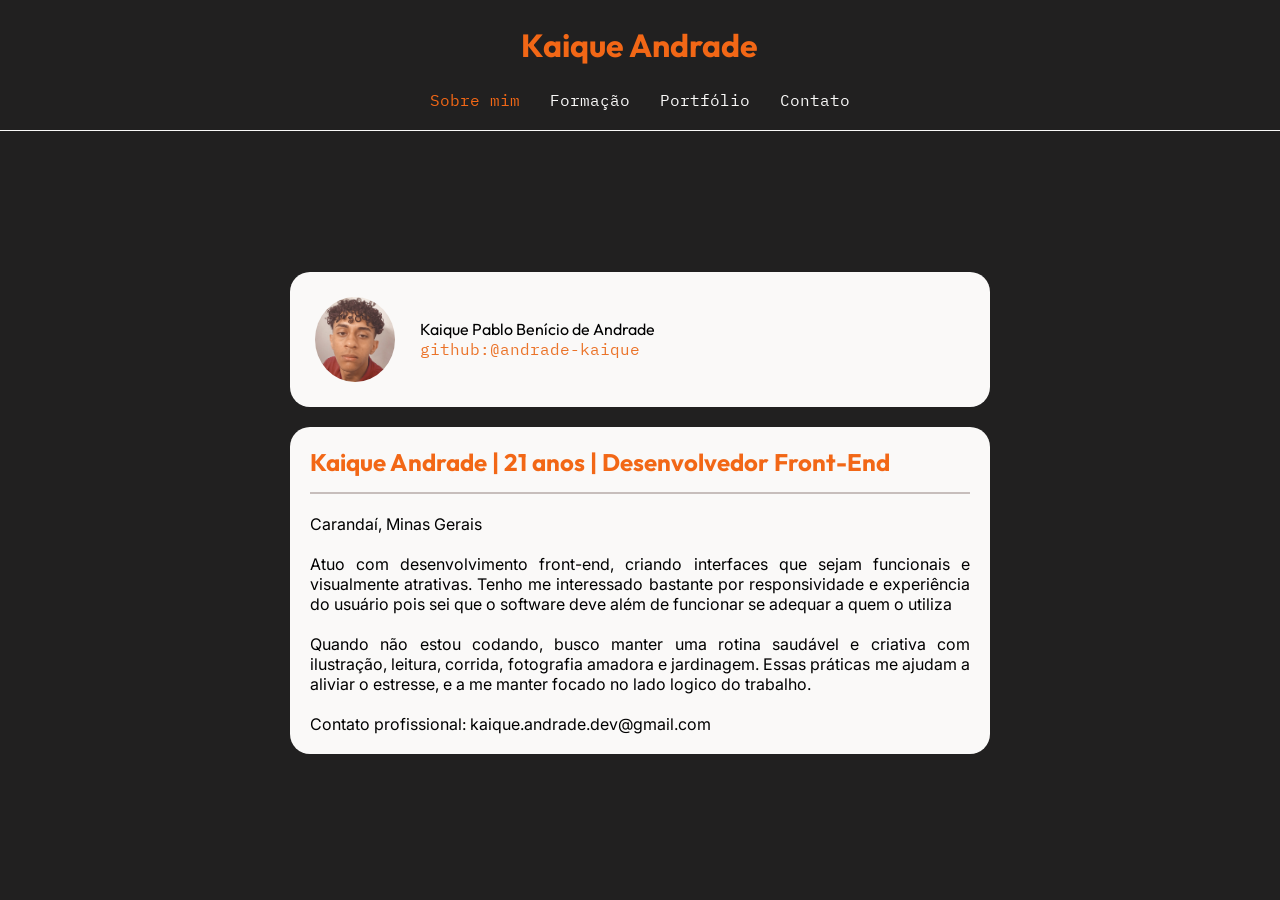
<file: index.html>
<!DOCTYPE html>
<html lang="pt">
<head>
    <meta charset="UTF-8">
    <meta name="viewport" content="width=device-width, initial-scale=1.0">
    <title>Portfólio Trabalho Uninter</title>   
    <link rel="stylesheet" href="style.css">
</head>
<body>
    <header class="gridHeader">
        
        <div class="logo">
            <h1>Kaique Andrade</h1>
        </div>
        <nav class="menu">
            <ul>
                <li ><a href="index.html" class="paginaAtual">Sobre mim</a></li>
                <li><a href="formacao.html">Formação</a></li>
                <li><a href="portfolio.html">Portfólio</a></li>
                <li><a href="contato.html">Contato</a></li>
            </ul>
        </nav>
    </header>



    <main>
        <div class="cartaoApresentacao gridCartao">
            <img class="imagemPerfil" src="imagens/20251011_144500.jpg" alt="imagem meu rosto">
            <p class="nome">Kaique Pablo Benício de Andrade</p>
            <p class="github"><a href="https://github.com/andrade-kaique">github:@andrade-kaique</a></a></p>
        </div>
        <article class="gridArticle">
            <h1>Kaique Andrade | 21 anos | Desenvolvedor Front-End</h1>
            <p>Carandaí, Minas Gerais</p>
            <p>Atuo com desenvolvimento front-end, criando interfaces que sejam funcionais e visualmente atrativas. Tenho me interessado bastante por responsividade e experiência do usuário pois sei que o software deve além de funcionar se adequar a quem o utiliza</p>
            <p>Quando não estou codando, busco manter uma rotina saudável e criativa com ilustração, leitura, corrida, fotografia amadora e jardinagem. Essas práticas me ajudam a aliviar o estresse, e a me manter focado no lado logico do trabalho.</p>
            <p>Contato profissional: kaique.andrade.dev@gmail.com</p>
        </article>
    </main>

</body>
</html>
</file>
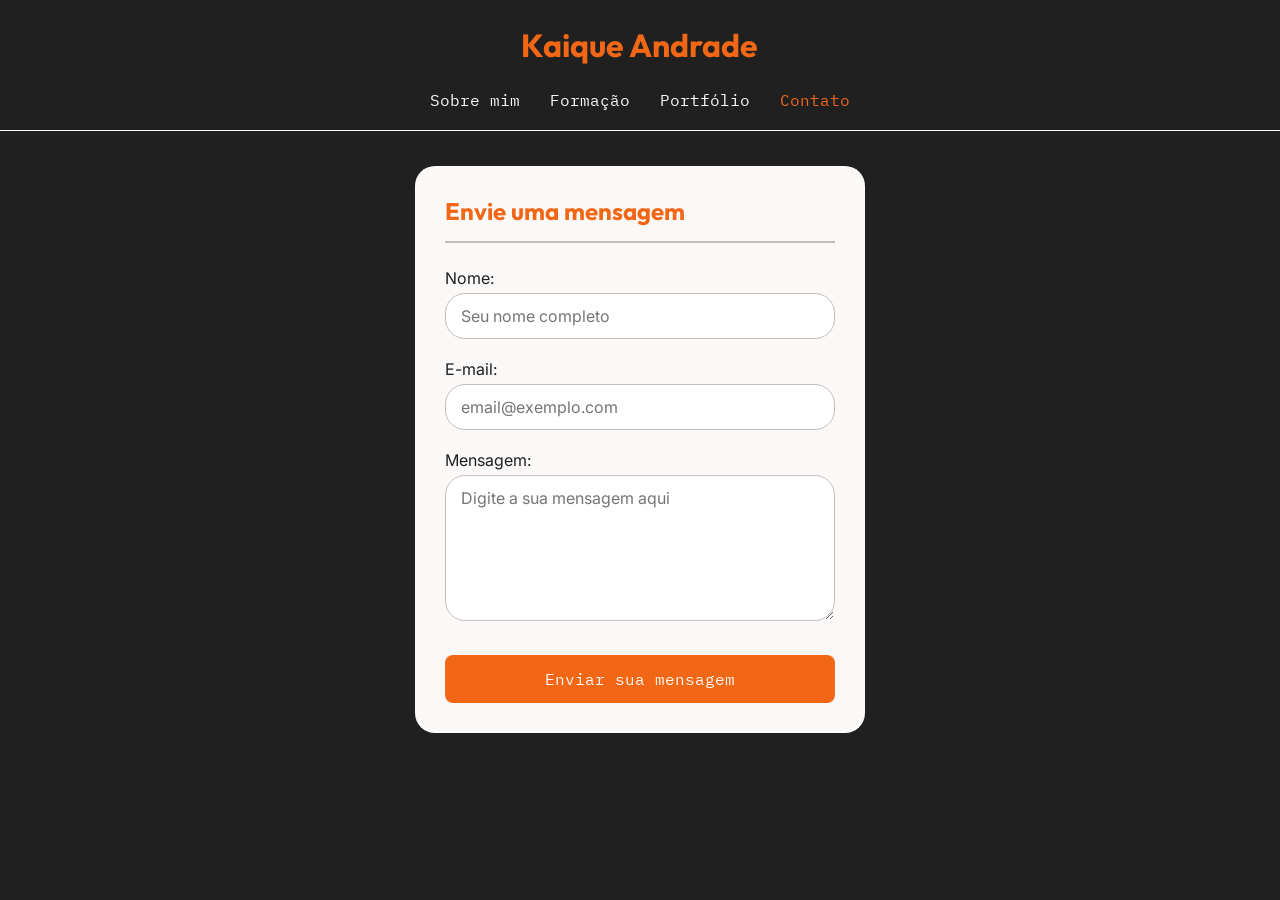
<file: contato.html>
<!DOCTYPE html>
<html lang="pt">
<head>
    <meta charset="UTF-8">
    <meta name="viewport" content="width=device-width, initial-scale=1.0">
    <title>Portfólio Trabalho Uninter</title>   
    <link rel="stylesheet" href="style3.css">
</head>



<body>

    <!--Cabeçalho-->
    <header class="gridHeader">
        
        <div class="logo">
            <h1>Kaique Andrade</h1>
        </div>
        <nav class="menu">
            <ul>
                <li ><a href="index.html">Sobre mim</a></li>
                <li><a href="formacao.html">Formação</a></li>
                <li><a href="portfolio.html">Portfólio</a></li>
                <li><a href="contato.html" class="paginaAtual">Contato</a></li>
            </ul>
        </nav>
    </header>

    <!--Formulário-->

    <section class="formularioContato">
        <h1>Envie uma mensagem</h1>

        <form id="formularioContato" novalidate>

            <label for="nome">Nome:</label>
            <input type="text" id="nome" name="nome" placeholder="Seu nome completo" required>

            <label for="email">E-mail:</label>
            <input type="email" id="email" name="email" placeholder="email@exemplo.com" required>

            <label for="mensagem">Mensagem:</label>
            <textarea id="mensagem" name="mensagem" rows="6" placeholder="Digite a sua mensagem aqui" required></textarea>

            <button type="submit">Enviar sua mensagem</button>
        </form>

        <div id="mensagemSucesso" class="sucessoForm oculto">
            <p>Mensagem foi enviada!</p>
        </div>
        
        <!--Link do script-->
        <script src="script.js"></script>

    </section>

</body>
</file>
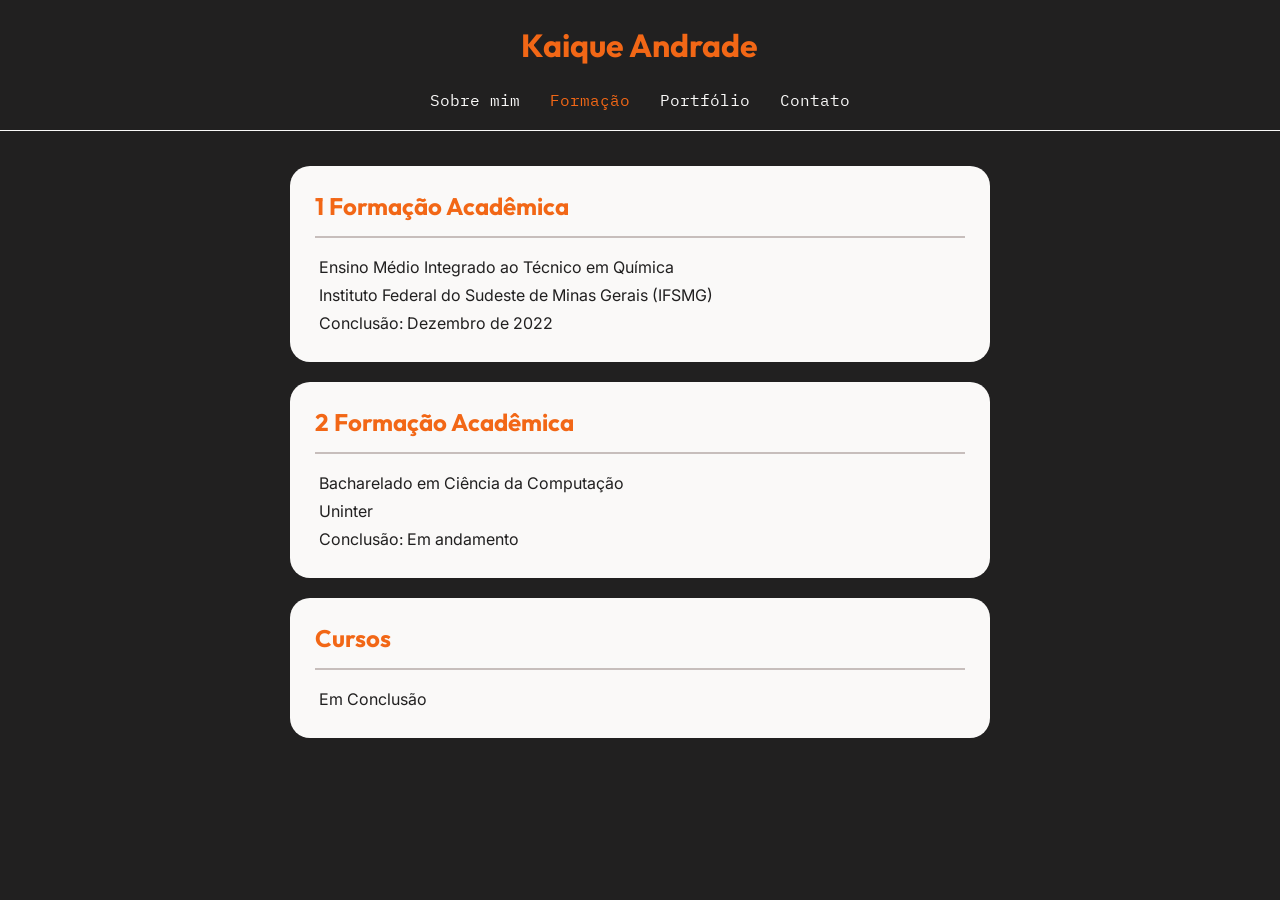
<file: formacao.html>
<!DOCTYPE html>
<html lang="pt">
<head>
    <meta charset="UTF-8">
    <meta name="viewport" content="width=device-width, initial-scale=1.0">
    <title>Portfólio Trabalho Uninter</title>   
    <link rel="stylesheet" href="style2.css">
</head>
<body>
    <header class="gridHeader">
        
        <div class="logo">
            <h1>Kaique Andrade</h1>
        </div>
        <nav class="menu">
            <ul>
                <li ><a href="index.html">Sobre mim</a></li>
                <li><a href="formacao.html" class="paginaAtual">Formação</a></li>
                <li><a href="portfolio.html">Portfólio</a></li>
                <li><a href="contato.html">Contato</a></li>
            </ul>
        </nav>
    </header>

    <main>
        <article>
            <h1>1 Formação Acadêmica</h1>

            <p>Ensino Médio Integrado ao Técnico em Química</p>

            <p>Instituto Federal do Sudeste de Minas Gerais (IFSMG)</p>

            <p>Conclusão: Dezembro de 2022</p>
        </article>

        <article>
            <h1> 2 Formação Acadêmica</h1>

            <p>Bacharelado em Ciência da Computação</p>

            <p>Uninter</p>

            <p>Conclusão: Em andamento</p>
        </article>

        <article>
            <h1>Cursos</h1>

            <p>Em Conclusão</p>
        </article>

    </main>
    
</body>
</file>
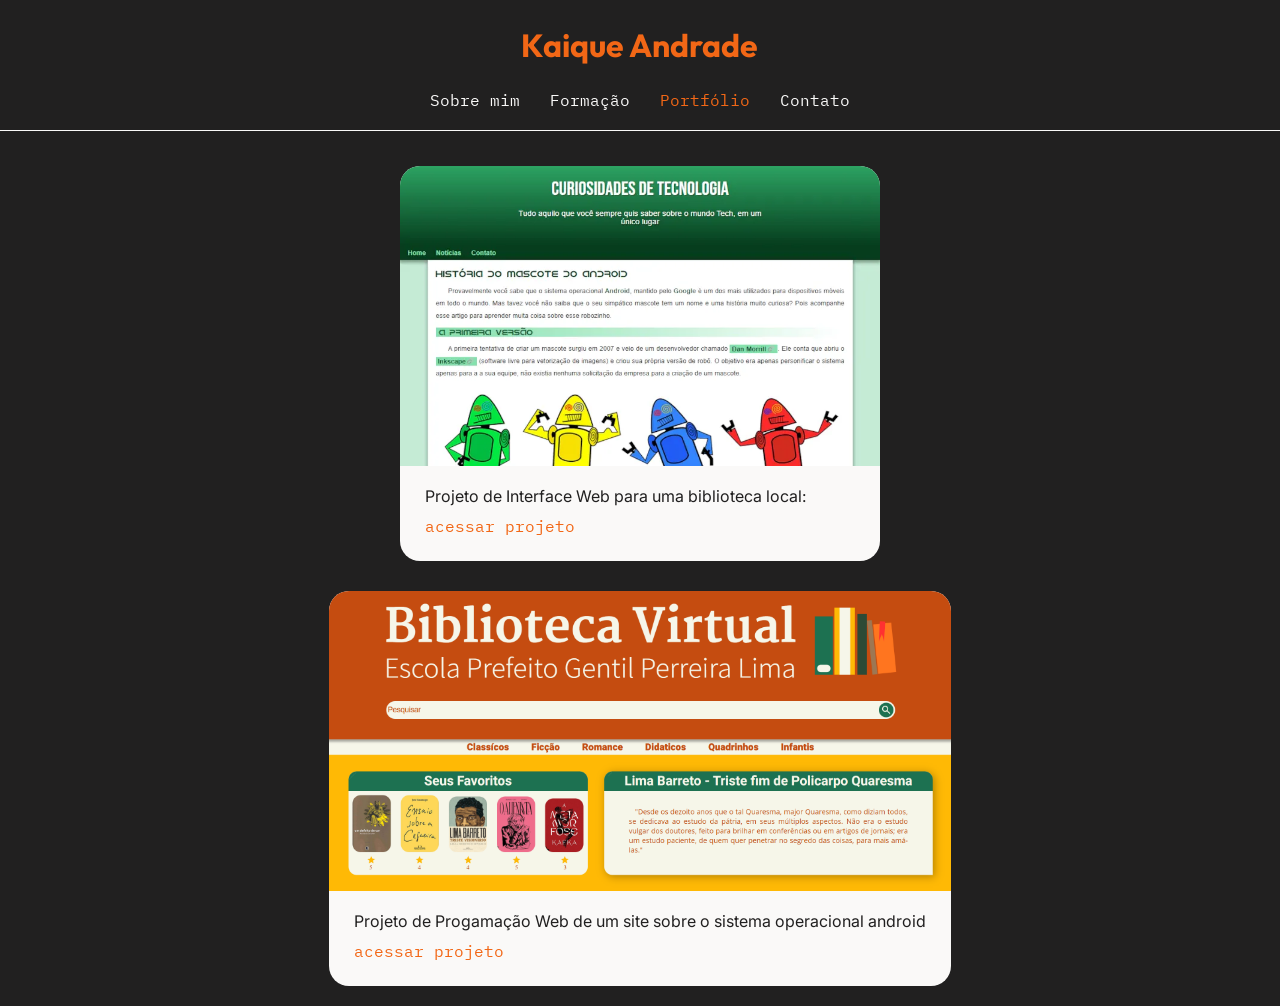
<file: portfolio.html>
<!DOCTYPE html>
<html lang="pt">
<head>
    <meta charset="UTF-8">
    <meta name="viewport" content="width=device-width, initial-scale=1.0">
    <title>Portfólio Trabalho Uninter</title>   
    <link rel="stylesheet" href="style4.css">
</head>
<body>
    <header class="gridHeader">
        
        <div class="logo">
            <h1>Kaique Andrade</h1>
        </div>
        <nav class="menu">
            <ul>
                <li ><a href="index.html" >Sobre mim</a></li>
                <li><a href="formacao.html">Formação</a></li>
                <li><a href="portfolio.html" class="paginaAtual">Portfólio</a></li>
                <li><a href="contato.html">Contato</a></li>
            </ul>
        </nav>
    </header>

    <main>
        <div>
            <article class="portfolio-item">
                <img src="imagens/68747470733a2f2f692e696d6775722e636f6d2f42783661327a452e706e67.webp" alt="imagem de uma interface Web" class="imagens">

                <div class="portfolio-conteudo">
                    <p>Projeto de Interface Web para uma biblioteca local:</p>
                    <a href="https://github.com/andrade-kaique/Interface_biblioteca_publica">acessar projeto</a>
                </div>
            </article>
        </div>
        <div>
            <article class="portfolio-item">
                <img src="imagens/Captura de tela 2026-01-18 220115.png" alt="imagem de uma interface Web" class="imagens">

                <div class="portfolio-conteudo">
                    <p>Projeto de Progamação Web de um site sobre o sistema operacional android</p>
                    <a href="https://github.com/andrade-kaique/projeto-android">acessar projeto</a>
                </div>
            </article>
        </div>
    </main>
</body>
</file>
<file: style.css>
/*Importação das fontes do projeto*/

@import url('https://fonts.googleapis.com/css2?family=IBM+Plex+Mono:wght@400;500&family=Inter:wght@400;500;600&family=Outfit:wght@500;700&display=swap');


:root {
    /*Cores*/

    --cor1:#F26716;
    --cor2:#c7bebc;
    --cor3:#212020;
    --cor4:#FAF9F8;
    --cor5:#eb7329;

    /*Fontes*/

    --fonte-titulos: 'Outfit', sans-serif;
    --fonte-corpo: 'Inter', sans-serif;
    --fonte-3: 'IBM Plex Mono', monospace;
}

/*Formatações Gerais*/

*{
    margin: 0;
    box-sizing: border-box;
}

body{
    background-color: var(--cor3);
    display: flex;
    flex-direction: column;
    min-height: 100vh;
    margin: 0;
}

main{
    flex: 1;
    padding: 20px;
}

nav ul li a.paginaAtual{
    color: var(--cor1);
}

/*Cabeçalho*/

.gridHeader{
    display: grid;
    grid-template-columns: repeat(6, 1fr);
    grid-template-rows: 70px 40px;
    gap: 0 10px;
}

.logo{ 
    grid-area: 1/3/2/5;
    display: flex;
    align-items: center;
    justify-content: center;
    white-space: nowrap;
}
.menu{ 
    grid-area: 2/3/3/5;
    display: flex;
    align-items: center;
    justify-content: center;
    font-family: var(--fonte-3);
}



header{
    padding: 10px;
    background-color: var(--cor3);
    border-bottom: 1px solid var(--cor4);
    margin-bottom: 15px;
}

nav ul{
    display: flex;
    padding: 0;
}

nav>ul>li{
    list-style-type: none;
}

nav>ul>li>a{
    text-decoration: none;
    display: block;
    padding: 10px 15px;
    white-space: nowrap;
}

li>a:link{
    color: var(--cor4);
}

li>a:visited{
    color: var(--cor4);
}

ul>li>a:hover{
    color: var(--cor1);
}

h1{
    font-family: var(--fonte-titulos);
    color: var(--cor1);
}

/*Cartão de apresentação*/

.gridCartao{
    display: grid;
    grid-template-columns: auto 1fr;
    grid-template-rows: 1fr 1fr;
    gap: 0 15px;
    align-items: center;
}


.cartaoApresentacao{
    padding: 15px;
    max-width: 470px;
    margin: 0 auto;
    background-color: var(--cor4);
    border-radius: 20px;
}

.cartaoApresentacao>p>a{
    color: var(--cor5);
    text-decoration: none;
}

.nome{
    grid-column: 2;
    grid-row: 1;
    align-self: end;
    font-family: var(--fonte-titulos);
}

.github{
    grid-column: 2;
    grid-row: 2;
    align-self: start;
    font-family: var(--fonte-3);
}

.github:hover{
    text-decoration: solid underline var(--cor1);
}

.imagemPerfil{
    grid-row: 1/3;
    padding: 10px;
    border: var(--cor3) 50px ;
    width: 100px;
    border-radius: 50%;
    object-fit: cover;
}



/*Conteudo da página*/

.gridArticle{
    display: grid;
    grid-template-columns: auto, 1fr;
    grid-template-rows: repeat(5 1fr);

    font-family: var(--fonte-corpo);
    background-color: var(--cor4);
    border-radius: 20px;
    padding: 20px;
    margin: 20px auto;
    gap: 20px;
    text-align: justify
}

.gridArticle> h1{
    padding-bottom: 15px;
    border-bottom: 2px solid var(--cor2);
}

/*Centralizar o texto quando a largura da tela for próxima de um dispositivo móvel*/

@media (max-width: 470px) {
    .gridArticle>h1{
        text-align: center;
    }
}

@media (min-width: 500px) {
    main {
        display: flex;
        flex-direction: column;
        align-items: center;      
        justify-content: center;  
    }

    .cartaoApresentacao {
        width: 100%;
        max-width: 700px;       
    }

    .gridArticle {
        width: 100%;
        max-width: 700px;       
    }
}
</file>
<file: style3.css>
/*Importação das fontes do projeto*/

@import url('https://fonts.googleapis.com/css2?family=IBM+Plex+Mono:wght@400;500&family=Inter:wght@400;500;600&family=Outfit:wght@500;700&display=swap');


:root {
    /*Cores*/

    --cor1:#F26716;
    --cor2:#c7bebc;
    --cor3:#212020;
    --cor4:#FAF9F8;
    --cor5:#eb7329;

    /*Fontes*/

    --fonte-titulos: 'Outfit', sans-serif;
    --fonte-corpo: 'Inter', sans-serif;
    --fonte-3: 'IBM Plex Mono', monospace;
}

/*Formatações Gerais*/

*{
    margin: 0;
    box-sizing: border-box;
}

body{
    background-color: var(--cor3);
    display: flex;
    flex-direction: column;
    min-height: 100vh;
    margin: 0;
    box-sizing: border-box;
}

main{
    flex: 1;
    padding: 20px;
}

nav ul li a.paginaAtual{
    color: var(--cor1);
}

/*Cabeçalho*/

.gridHeader{
    display: grid;
    grid-template-columns: repeat(6, 1fr);
    grid-template-rows: 70px 40px;
    gap: 0 10px;
}

.logo{ 
    grid-area: 1/3/2/5;
    display: flex;
    align-items: center;
    justify-content: center;
    white-space: nowrap;
}
.menu{ 
    grid-area: 2/3/3/5;
    display: flex;
    align-items: center;
    justify-content: center;
    font-family: var(--fonte-3);
}

header{
    padding: 10px;
    background-color: var(--cor3);
    border-bottom: 1px solid var(--cor4);
    margin-bottom: 15px;
}

nav ul{
    display: flex;
    padding: 0;
}

nav>ul>li{
    list-style-type: none;
}

nav>ul>li>a{
    text-decoration: none;
    display: block;
    padding: 10px 15px;
    white-space: nowrap;
}

li>a:link{
    color: var(--cor4);
}

li>a:visited{
    color: var(--cor4);
}

ul>li>a:hover{
    color: var(--cor1);
}

h1{
    font-family: var(--fonte-titulos);
    color: var(--cor1);
}


/*Conteudo da página formulario de contato:*/

.formularioContato {
    width: 100%;
    max-width: 450px;               
    margin: 20px auto;                 
    background-color: var(--cor4);
    border-radius: 20px;
    padding: 30px;                  
    font-family: var(--fonte-corpo);
    color: var(--cor2);
}

.formularioContato > h1 {
    font-family: var(--fonte-titulos);
    color: var(--cor1);
    padding-bottom: 15px;
    border-bottom: 2px solid var(--cor2);
    margin-bottom: 25px;
    text-align: left;
}

.formularioContato label{
    display: block;
    margin-bottom: 5px;
    color: var(--cor3);
}

.formularioContato input{
    width: 100%;
    padding: 12px 15px;
    margin-bottom: 20px;
    border: 1px solid var(--cor2);
    border-radius: 20px;
    font-family: var(--fonte-corpo);
    font-size: 16px;
    background-color: #fff;
}

.formularioContato textarea {
    width: 100%;
    padding: 12px 15px;
    margin-bottom: 20px;
    border: 1px solid var(--cor2);
    border-radius: 20px;
    font-family: var(--fonte-corpo);
    font-size: 16px;
    background-color: #fff;
}


.formularioContato input:focus {
    outline: none;
    border-color: var(--cor1);
}

.formularioContato textarea:focus {
    outline: none;
    border-color: var(--cor1);
}


.formularioContato button {
    background-color: var(--cor1);
    color: var(--cor4);
    border: none;
    padding: 14px 30px;
    font-size: 16px;
    font-family: var(--fonte-3);
    border-radius: 8px;
    width: 100%;
    margin-top: 10px;
}



.formularioContato button:hover {
    background-color: var(--cor5);
}

/*Menagem de confirmação caso dê certo*/

.sucessoForm {
    background-color: var(--cor1);
    color: var(--cor4);
    padding: 15px 20px;
    border-radius: 10px;
    margin-top: 20px;
    font-family: var(--fonte-corpo);
    text-align: center;
}

.oculto {
    display: none;
}

input.invalido {
    border-color: var(--cor5);
    
}

textarea.invalido {
    border-color: var(--cor5);
}
</file>
<file: style2.css>
/*Importação das fontes do projeto*/

@import url('https://fonts.googleapis.com/css2?family=IBM+Plex+Mono:wght@400;500&family=Inter:wght@400;500;600&family=Outfit:wght@500;700&display=swap');


:root {
    /*Cores*/

    --cor1:#F26716;
    --cor2:#c7bebc;
    --cor3:#212020;
    --cor4:#FAF9F8;
    --cor5:#eb7329;

    /*Fontes*/

    --fonte-titulos: 'Outfit', sans-serif;
    --fonte-corpo: 'Inter', sans-serif;
    --fonte-3: 'IBM Plex Mono', monospace;
}

/*Formatações Gerais*/

*{
    margin: 0;
    box-sizing: border-box;
}

body{
    background-color: var(--cor3);
    display: flex;
    flex-direction: column;
    min-height: 100vh;
    margin: 0;
}

main{
    flex: 1;
    padding: 20px;
}

nav ul li a.paginaAtual{
    color: var(--cor1);
}

/*Cabeçalho*/

.gridHeader{
    display: grid;
    grid-template-columns: repeat(6, 1fr);
    grid-template-rows: 70px 40px;
    gap: 0 10px;
}

.logo{ 
    grid-area: 1/3/2/5;
    display: flex;
    align-items: center;
    justify-content: center;
    white-space: nowrap;
}
.menu{ 
    grid-area: 2/3/3/5;
    display: flex;
    align-items: center;
    justify-content: center;
    font-family: var(--fonte-3);
}



header{
    padding: 10px;
    background-color: var(--cor3);
    border-bottom: 1px solid var(--cor4);
    margin-bottom: 15px;
}

nav ul{
    display: flex;
    padding: 0;
}

nav>ul>li{
    list-style-type: none;
}

nav>ul>li>a{
    text-decoration: none;
    display: block;
    padding: 10px 15px;
    white-space: nowrap;
}

li>a:link{
    color: var(--cor4);
}

li>a:visited{
    color: var(--cor4);
}

ul>li>a:hover{
    color: var(--cor1);
}

h1{
    font-family: var(--fonte-titulos);
    color: var(--cor1);
}

/*Conteudo da página*/


main {
    display: flex;
    flex-direction: column;
    gap: 20px;
    padding: 20px;
    margin: 0 auto;
    max-width: 900px;        
    width: 100%;
}


main>article {
    background-color: var(--cor4);
    border-radius: 20px;
    font-family: var(--fonte-corpo);
    text-align: justify;
    color: var(--cor3);
    padding: 25px;
}


main>article>h1 {
    font-family: var(--fonte-titulos);
    color: var(--cor1);
    padding-bottom: 15px;
    border-bottom: 2px solid var(--cor2);
    margin-top: 0;
    margin-bottom: 15px;
    text-align: justify;      
}

main>article>p{
    padding: 4px;
}

/* Responsividade em telas menores*/

@media (max-width: 470px) {
    main>article h1 {
        text-align: center;
    }
}

@media (min-width: 500px) {
    main {
        align-items: center;       
    }

    main>article {
        width: 100%;
        max-width: 700px;             
    }
}
</file>
<file: style4.css>
/*Importação das fontes do projeto*/

@import url('https://fonts.googleapis.com/css2?family=IBM+Plex+Mono:wght@400;500&family=Inter:wght@400;500;600&family=Outfit:wght@500;700&display=swap');


:root {
    /*Cores*/

    --cor1:#F26716;
    --cor2:#c7bebc;
    --cor3:#212020;
    --cor4:#FAF9F8;
    --cor5:#eb7329;

    /*Fontes*/

    --fonte-titulos: 'Outfit', sans-serif;
    --fonte-corpo: 'Inter', sans-serif;
    --fonte-3: 'IBM Plex Mono', monospace;
}

/*Formatações Gerais*/

*{
    margin: 0;
    box-sizing: border-box;
}

body{
    background-color: var(--cor3);
    display: flex;
    flex-direction: column;
    min-height: 100vh;
    margin: 0;
}

main{
    flex: 1;
    padding: 20px;
}

nav ul li a.paginaAtual{
    color: var(--cor1);
}

/*Cabeçalho padrão*/

.gridHeader{
    display: grid;
    grid-template-columns: repeat(6, 1fr);
    grid-template-rows: 70px 40px;
    gap: 0 10px;
}

.logo{ 
    grid-area: 1/3/2/5;
    display: flex;
    align-items: center;
    justify-content: center;
    white-space: nowrap;
}
.menu{ 
    grid-area: 2/3/3/5;
    display: flex;
    align-items: center;
    justify-content: center;
    font-family: var(--fonte-3);
}



header{
    padding: 10px;
    background-color: var(--cor3);
    border-bottom: 1px solid var(--cor4);
    margin-bottom: 15px;
}

nav ul{
    display: flex;
    padding: 0;
}

nav>ul>li{
    list-style-type: none;
}

nav>ul>li>a{
    text-decoration: none;
    display: block;
    padding: 10px 15px;
    white-space: nowrap;
}

li>a:link{
    color: var(--cor4);
}

li>a:visited{
    color: var(--cor4);
}

ul>li>a:hover{
    color: var(--cor1);
}

h1{
    font-family: var(--fonte-titulos);
    color: var(--cor1);
}


/*Formatação Conteudo principal da página*/

main {
    display: flex;
    flex-direction: column;
    align-items: center;          
    gap: 30px;
    padding: 20px;
}

.portfolio-item {
    width: 100%;
    max-width: 700px;             
    background-color: var(--cor4);
    border-radius: 20px;
    font-family: var(--fonte-corpo);
    color: var(--cor3);
}

.imagens {

    display: block;
    width: 100%;
    height: 300px;                
    object-fit: cover;
    border-radius: 20px 20px 0 0;
}

.portfolio-conteudo>a {
    color: var(--cor1);
    text-decoration: none;
    font-family: var(--fonte-3);
    margin-top: 5px;
}

.portfolio-conteudo {

    padding: 20px 25px 25px;
}

.portfolio-conteudo>p {
    margin-bottom: 10px;
    text-align: left;
    font-family: var(--fonte-corpo);
    text-align: justify;
}

.portfolio-conteudo a:hover {
    color: var(--cor5);
    text-decoration: underline;
}

/*Configurações de responsividade em telas menores*/


@media (max-width: 500px) {
    .portfolio-item {
        max-width: 100%;
    }
    
    .imagens {
        height: 200px;
    }

    .portfolio-conteudo {
        padding: 15px 20px 20px;
    }
}
</file>
